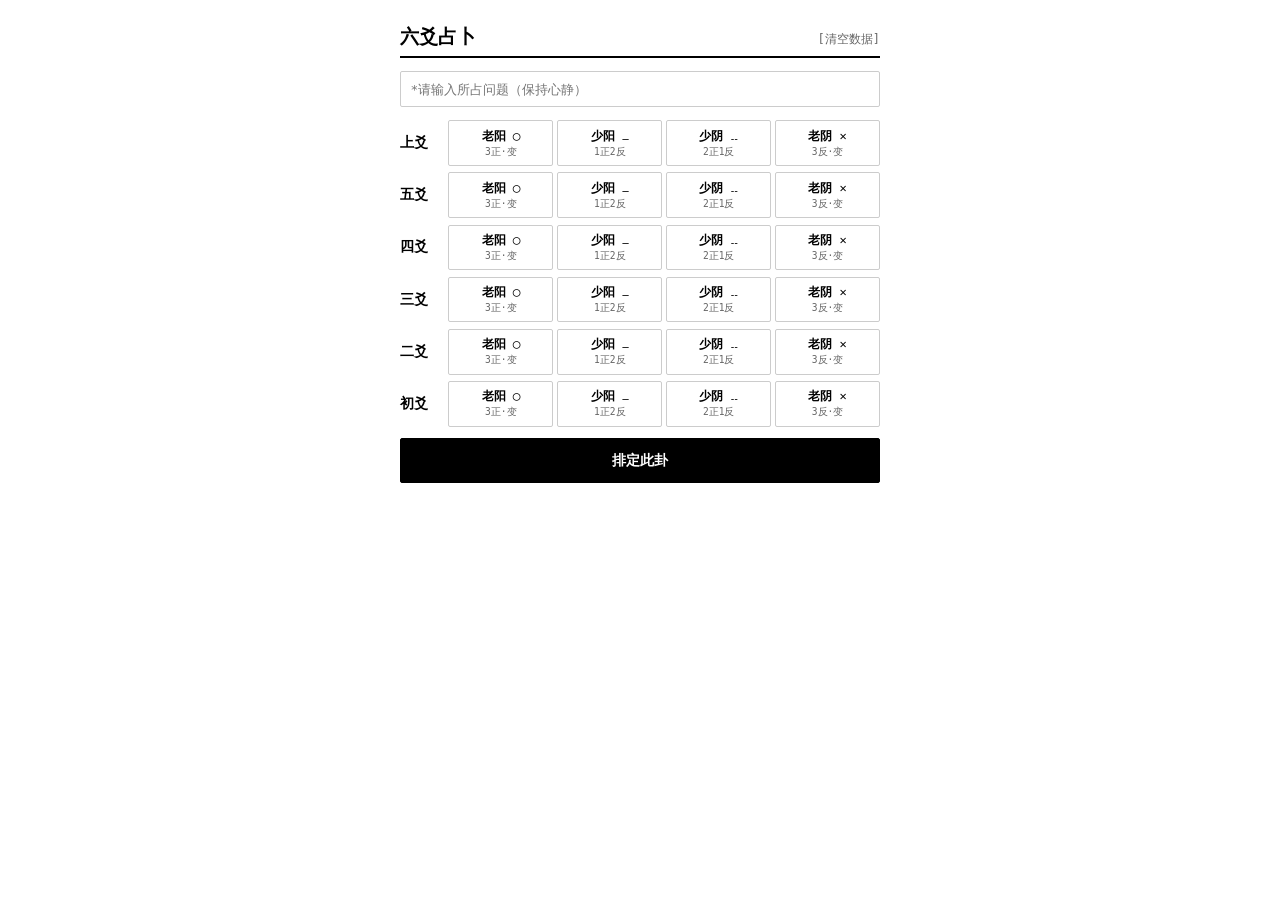
<file: src/index.html>
<!DOCTYPE html>
<html lang="zh-CN">

<head>
    <meta charset="UTF-8" />
    <meta name="viewport" content="width=device-width, initial-scale=1.0" />
    <title>六爻占卜</title>
    <link rel="stylesheet" href="./style.css" />
</head>

<body>
    <main class="container">
        <header class="header">
            <div>
                <h1>六爻占卜</h1>
            </div>
            <!-- 清空数据链接 -->
            <a href="javascript:void(0)" id="clear-btn" class="back-link">[清空数据]</a>
        </header>

        <form id="divination-form" action="result.html" method="GET" class="board">
            <!-- 单行输入框：必须输入 (required) -->
            <div style="display: flex; flex-direction: column; gap: 0.2rem;">
                <input 
                    type="text" 
                    name="question" 
                    id="question-input" 
                    placeholder="*请输入所占问题（保持心静）" 
                    autocomplete="off"
                    required
                    style="width: 100%; padding: 0.6rem; border: 1px solid #ccc; font-family: inherit; font-size: 0.8rem; border-radius: 2px; outline: none; box-sizing: border-box;margin-bottom: 0.4rem;"
                />
            </div>

            <!-- 六爻排盘容器 -->
            <div id="rows-container" class="board"></div>

            <!-- 提交按钮 -->
            <button type="submit" id="submit-btn" class="btn-main" disabled>排定此卦</button>
        </form>
    </main>

    <script>
        window.addEventListener('DOMContentLoaded', () => {
            const STORAGE_KEY = 'zhouyi_persisted_yaos';
            const STORAGE_Q_KEY = 'zhouyi_persisted_question';
            const form = document.querySelector('#divination-form');
            const submitBtn = document.querySelector('#submit-btn');
            const clearBtn = document.querySelector('#clear-btn');
            const questionInput = document.querySelector('#question-input');
            const rowsContainer = document.querySelector('#rows-container');

            if (!form || !rowsContainer) return;

            const YAO_NAMES = ['初爻', '二爻', '三爻', '四爻', '五爻', '上爻'];
            const OPTS = [
                { state: '老阳', label: '老阳 ◯', tip: '3正·变', cls: 'opt-laoyang' },
                { state: '少阳', label: '少阳 ⚊', tip: '1正2反', cls: 'opt-shaoyang' },
                { state: '少阴', label: '少阴 ⚋', tip: '2正1反', cls: 'opt-shaoyin' },
                { state: '老阴', label: '老阴 ✕', tip: '3反·变', cls: 'opt-laoyin' },
            ];

            // 1. 动态生成六行单选
            if (rowsContainer.children.length === 0) {
                let html = '';
                for (let pos = 5; pos >= 0; pos--) {
                    html += `
          <div class="yao-row" data-pos="${pos}">
            <span class="yao-name">${YAO_NAMES[pos]}</span>
            <div class="yao-options">
              ${OPTS.map(
                        (opt) => `
                <label class="btn-opt ${opt.cls}">
                  <input type="radio" name="yao${pos}" value="${opt.state}" required />
                  <span class="btn-name">${opt.label}</span>
                  <span class="btn-tip">${opt.tip}</span>
                </label>
              `
                    ).join('')}
            </div>
          </div>
        `;
                }
                rowsContainer.innerHTML = html;
            }

            let currentSelections = {};

            function saveToStorage() {
                localStorage.setItem(STORAGE_KEY, JSON.stringify(currentSelections));
            }

            // 2. 状态与步进锁同步（增加对必填问题的联动判断）
            function applyStateAndLock() {
                for (let pos = 0; pos < 6; pos++) {
                    const val = currentSelections[pos];
                    const inputs = form.querySelectorAll(`input[name="yao${pos}"]`);
                    inputs.forEach((input) => {
                        input.checked = input.value === val;
                    });
                }

                let nextEmpty = -1;
                for (let i = 0; i < 6; i++) {
                    if (!currentSelections[i]) {
                        nextEmpty = i;
                        break;
                    }
                }

                for (let pos = 0; pos < 6; pos++) {
                    const inputs = form.querySelectorAll(`input[name="yao${pos}"]`);
                    const allowed = nextEmpty === -1 ? true : pos <= nextEmpty;
                    inputs.forEach((input) => {
                        input.disabled = !allowed;
                    });
                }

                // 核心控制：6爻全满 且 问题不为空 时方可提交
                const hasValidQuestion = questionInput && questionInput.value.trim().length > 0;
                if (submitBtn) {
                    submitBtn.disabled = nextEmpty !== -1 || !hasValidQuestion;
                }
            }

            // 3. 问题输入实时监听：同步缓存 + 实时更新提交按钮状态
            questionInput?.addEventListener('input', (e) => {
                localStorage.setItem(STORAGE_Q_KEY, e.target.value);
                applyStateAndLock();
            });

            // 4. 点击防误触确认
            form.querySelectorAll('input[type="radio"]').forEach((radio) => {
                radio.addEventListener('click', (e) => {
                    const pos = radio.name.replace('yao', '');
                    const prevVal = currentSelections[pos];
                    const newVal = radio.value;

                    if (prevVal && prevVal !== newVal) {
                        const ok = window.confirm(
                            `【${YAO_NAMES[pos]}】当前已选为“${prevVal}”。\n检测到再次点击，确定要修改为“${newVal}”吗？`
                        );
                        if (!ok) {
                            e.preventDefault();
                            return;
                        }
                    }

                    currentSelections[pos] = newVal;
                    saveToStorage();
                    applyStateAndLock();
                });
            });

            // 5. 清空数据
            clearBtn?.addEventListener('click', (e) => {
                e.preventDefault();
                const hasData = Object.keys(currentSelections).length > 0 || (questionInput && questionInput.value.trim() !== '');
                if (!hasData) return;

                const confirmed = window.confirm('确定要清空当前所有已选爻位及问题并重新起卦吗？');
                if (confirmed) {
                    currentSelections = {};
                    if (questionInput) questionInput.value = '';
                    localStorage.removeItem(STORAGE_KEY);
                    localStorage.removeItem(STORAGE_Q_KEY);
                    applyStateAndLock();
                }
            });

            // 6. 数据恢复
            function restoreState() {
                try {
                    const saved = localStorage.getItem(STORAGE_KEY);
                    currentSelections = saved ? JSON.parse(saved) : {};
                } catch {
                    currentSelections = {};
                }

                if (questionInput) {
                    questionInput.value = localStorage.getItem(STORAGE_Q_KEY) || '';
                }

                applyStateAndLock();
            }

            window.addEventListener('pageshow', restoreState);
            restoreState();
        });
    </script>
</body>

</html>
</file>
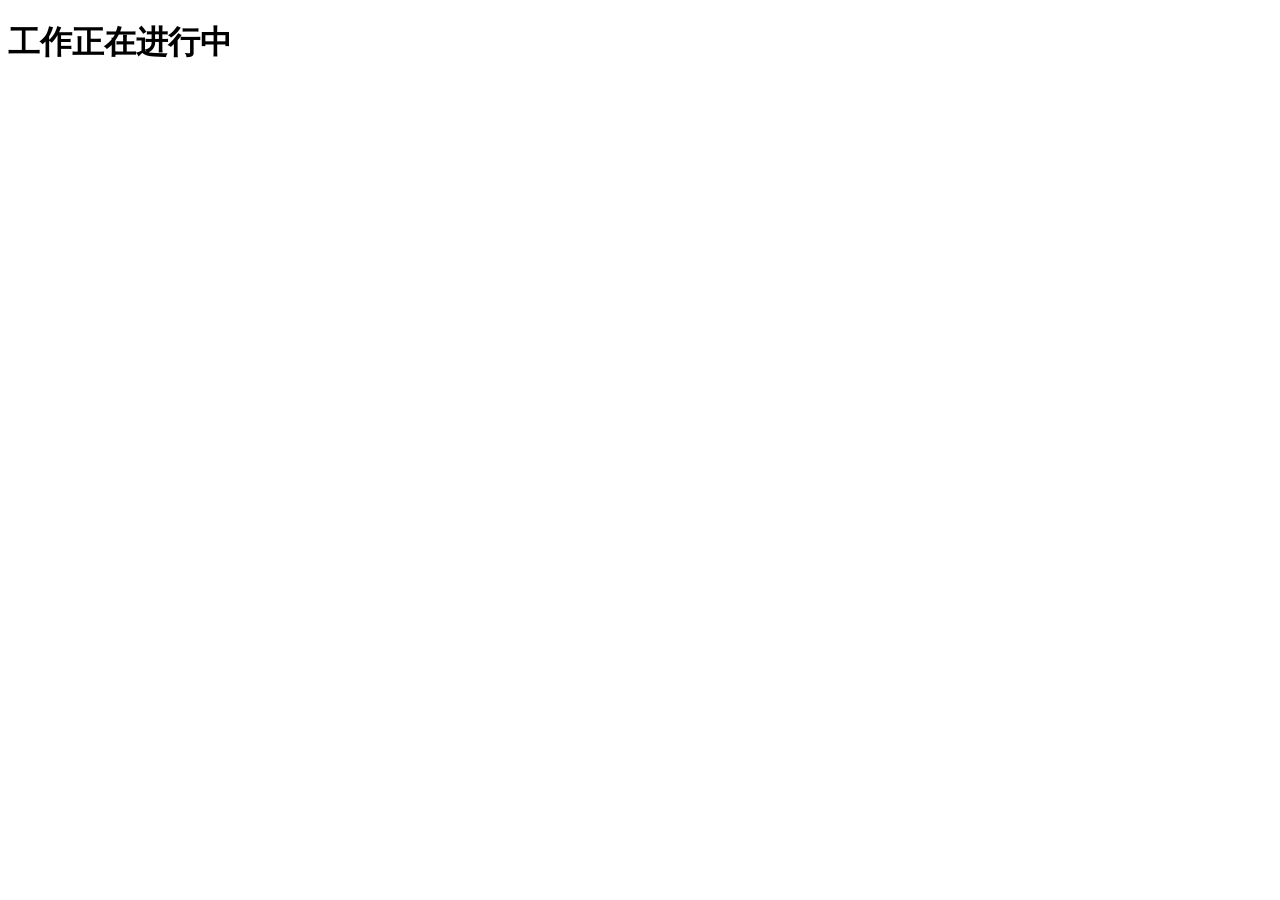
<file: src/result.html>
<!DOCTYPE html>
<html lang="zh-CN">
  <head>
    <meta charset="UTF-8" />
    <meta name="viewport" content="width=device-width, initial-scale=1.0" />
  <body>
        <h1>工作正在进行中</h1>

  </body>
</html>
</file>
<file: src/style.css>
/* style.css */
* { box-sizing: border-box; margin: 0; padding: 0; -webkit-tap-highlight-color: transparent; }
body {
  font-family: ui-monospace, monospace;
  background: #fff; color: #000;
  display: flex; justify-content: center;
  padding: 1.5rem 0.75rem;
}
.container { width: 100%; max-width: 480px; display: flex; flex-direction: column; gap: 0.8rem; }
.header { border-bottom: 2px solid #000; padding-bottom: 0.4rem; display: flex; justify-content: space-between; align-items: baseline; }
.header h1 { font-size: 1.2rem; }
.header span, .back-link { font-size: 0.75rem; color: #666; text-decoration: none; }
.back-link:hover { text-decoration: underline; color: #000; }

.board { display: flex; flex-direction: column; gap: 0.4rem; }
.yao-row { display: flex; align-items: center; gap: 0.4rem; width: 100%; }
.yao-name { width: 42px; flex-shrink: 0; font-size: 0.85rem; font-weight: 700; white-space: nowrap; }
.yao-options { flex: 1; display: flex; gap: 0.25rem; min-width: 0; }

.btn-opt {
  flex: 1; min-width: 0; padding: 0.4rem 0.1rem;
  background: transparent; border: 1px solid #ccc; color: #000;
  cursor: pointer; display: flex; flex-direction: column; align-items: center;
  font-family: inherit; border-radius: 2px; white-space: nowrap;
}
.btn-opt input[type="radio"] { display: none; }
.btn-name { font-size: 0.75rem; font-weight: 700; white-space: nowrap; }
.btn-tip { font-size: 0.6rem; color: #666; margin-top: 1px; white-space: nowrap; }

/* 纯 CSS 选中色阶 */
.btn-opt.opt-laoyang:has(input:checked)  { background: #fff; border: 2px solid #000; color: #000; }
.btn-opt.opt-shaoyang:has(input:checked) { background: #ddd; border: 2px solid #000; color: #000; }
.btn-opt.opt-shaoyin:has(input:checked)  { background: #444; border: 2px solid #000; color: #fff; }
.btn-opt.opt-shaoyin:has(input:checked) .btn-tip { color: #ccc; }
.btn-opt.opt-laoyin:has(input:checked)   { background: #000; border: 2px solid #000; color: #fff; }
.btn-opt.opt-laoyin:has(input:checked) .btn-tip { color: #aaa; }

.btn-main {
  width: 100%; padding: 0.75rem; background: #000; color: #fff;
  border: 1px solid #000; font-size: 0.9rem; font-weight: 700;
  font-family: inherit; cursor: pointer; border-radius: 2px; margin-top: 0.3rem;
}
.result-head { display: flex; justify-content: space-between; font-size: 0.75rem; color: #666; margin-bottom: 0.3rem; }
.btn-copy { background: none; border: none; font-family: inherit; font-size: 0.75rem; font-weight: 700; cursor: pointer; }
#output-text {
  background: #f8f8f8; border: 1px solid #ddd; padding: 0.75rem;
  font-size: 0.8rem; line-height: 1.5; white-space: pre-wrap; word-break: break-all;
}
</file>
